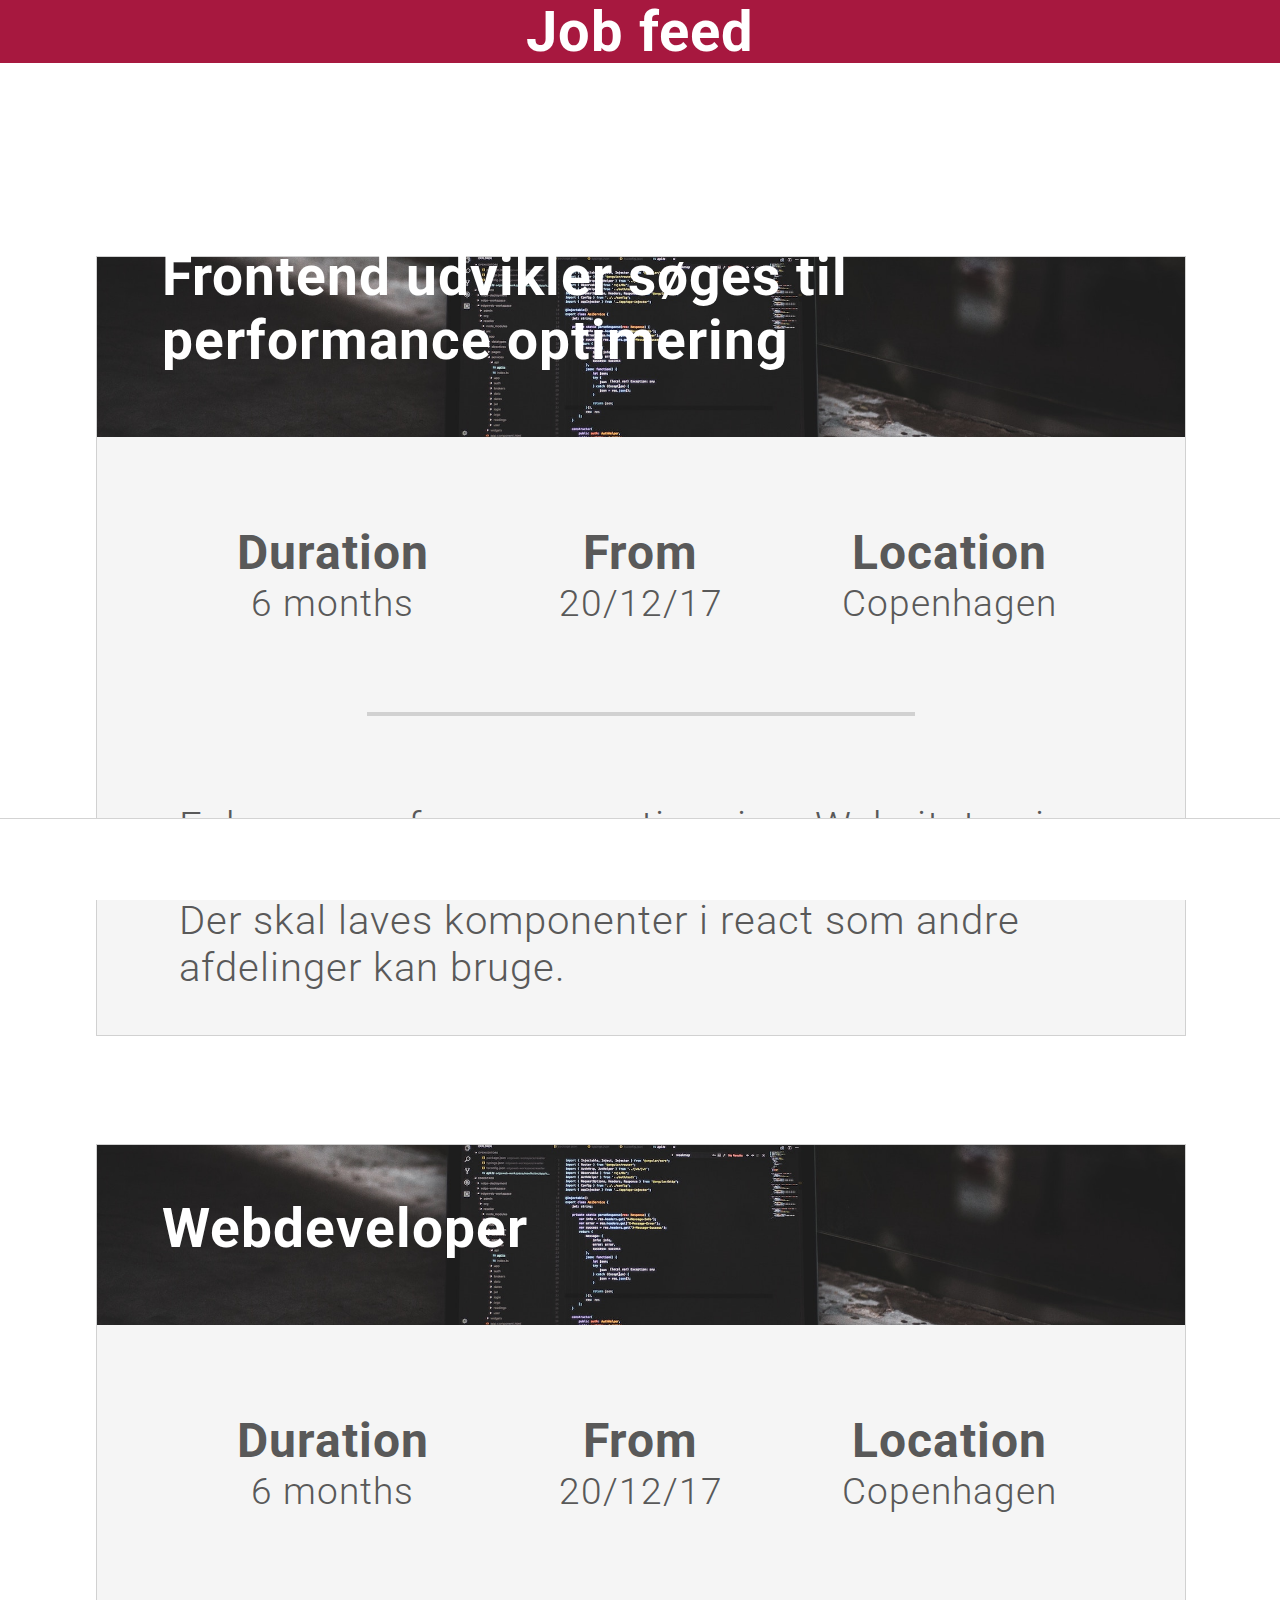
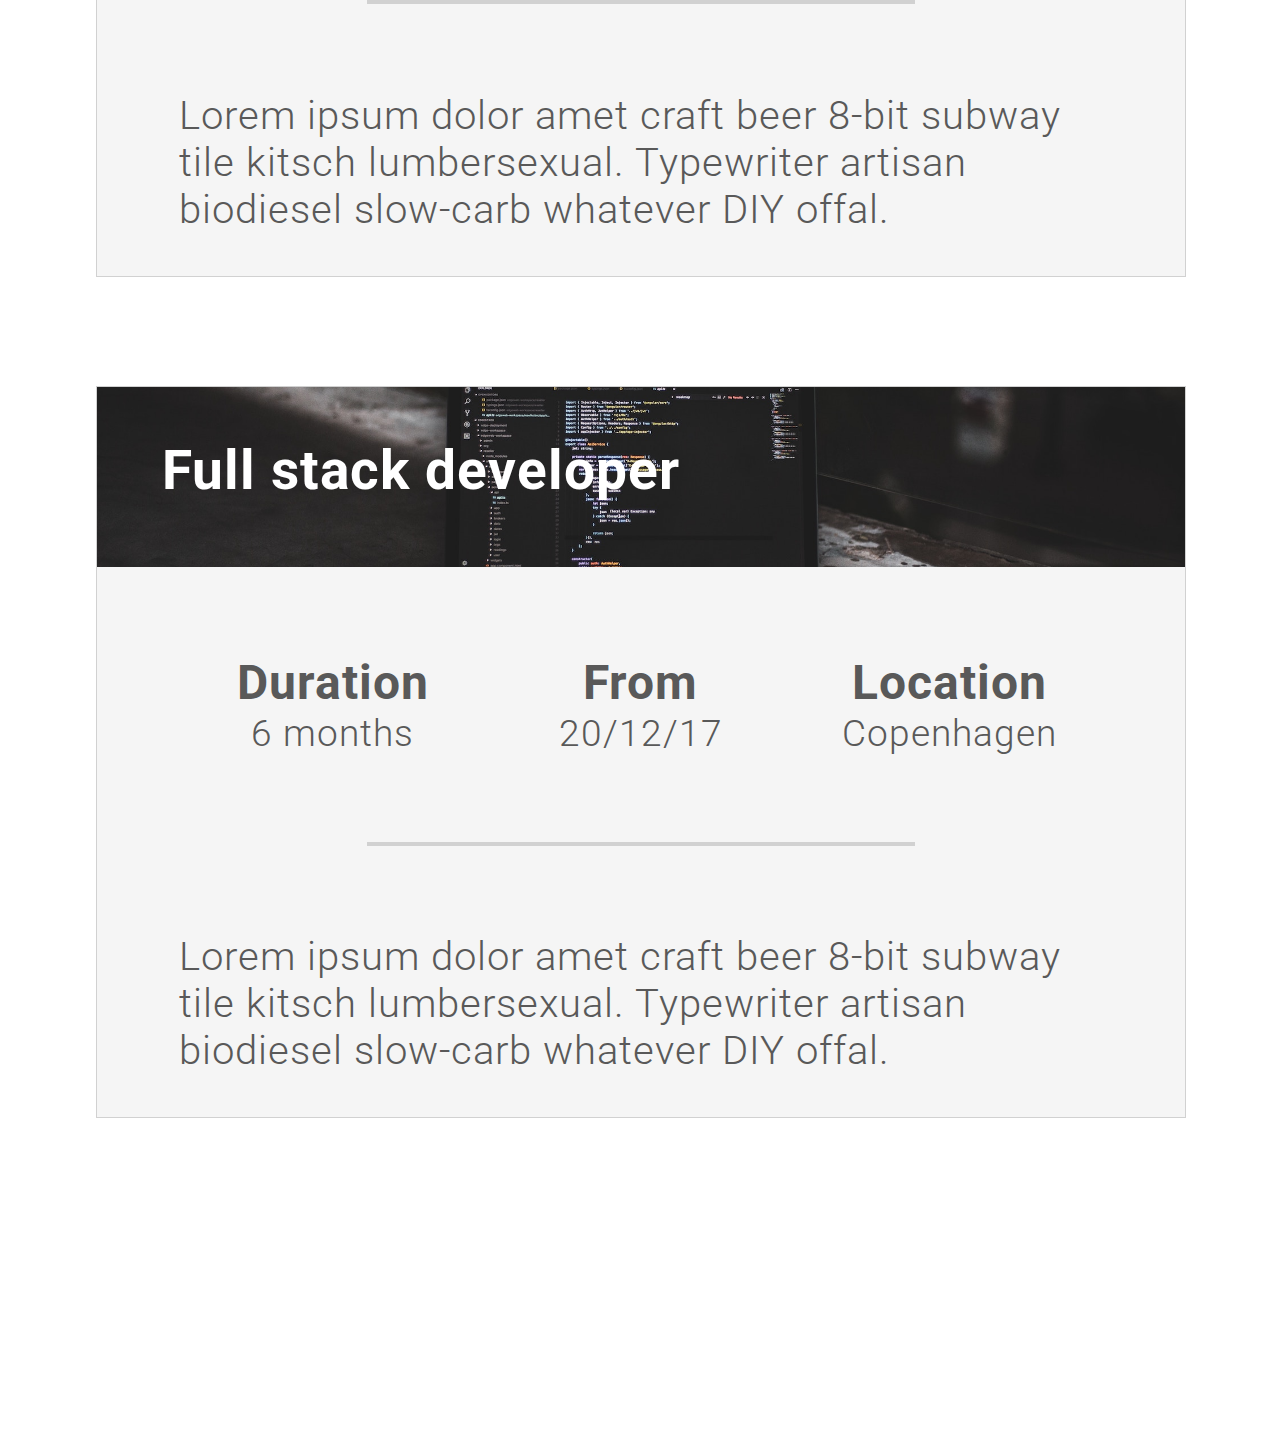
<file: index.html>
<!DOCTYPE html>
<html>
  <head>
    <meta charset="utf-8">
    <script src="https://cdn.linearicons.com/free/1.0.0/svgembedder.min.js"></script>
    <link rel="stylesheet" href="https://cdn.linearicons.com/free/1.0.0/icon-font.min.css">
    <link href="https://fonts.googleapis.com/css?family=Roboto:300,400,400i,500,700" rel="stylesheet">
    <link rel="stylesheet" href="style/main.css">
    <title>Epico IOS</title>
  </head>
  <body>
    <div class="topBar">
      <div class="topBarWrapper">
        <span class="lnr lnr-funnel topicon"></span>
        <h1>Job feed</h1>
        <span class="lnr lnr-magnifier topicon"></span>
      </div>
    </div>
    <div class="jobs">
      <a href="job.html"><div class="job">
        <div class="jobTop">
          <h2>Frontend udvikler søges til performance optimering</h2>
        </div>
        <div class="jobWrapper">
          <div class="jobThree">
            <h2>Duration</h2>
            <h3>6 months</h3>
          </div>
          <div class="jobThree">
            <h2>From</h2>
            <h3>20/12/17</h3>
          </div>
          <div class="jobThree">
            <h2>Location</h2>
            <h3>Copenhagen</h3>
          </div>
        </div>
        <hr />
        <div class="jobDesc">
          <p>
            Fokus er performance optimering. Websitet er i dag lavet i Angular. Sitet skal laves om til react. Der skal laves komponenter i react som andre afdelinger kan bruge.
          </p>
        </div>
      </div></a>
      <div class="job">
        <div class="jobTop">
          <h2>Webdeveloper</h2>
        </div>
        <div class="jobWrapper">
          <div class="jobThree">
            <h2>Duration</h2>
            <h3>6 months</h3>
          </div>
          <div class="jobThree">
            <h2>From</h2>
            <h3>20/12/17</h3>
          </div>
          <div class="jobThree">
            <h2>Location</h2>
            <h3>Copenhagen</h3>
          </div>
        </div>
        <hr />
        <div class="jobDesc">
          <p>
            Lorem ipsum dolor amet craft beer 8-bit subway tile kitsch lumbersexual. Typewriter artisan biodiesel slow-carb whatever DIY offal.
          </p>
        </div>
      </div>
      <div class="job">
        <div class="jobTop">
          <h2>Full stack developer</h2>
        </div>
        <div class="jobWrapper">
          <div class="jobThree">
            <h2>Duration</h2>
            <h3>6 months</h3>
          </div>
          <div class="jobThree">
            <h2>From</h2>
            <h3>20/12/17</h3>
          </div>
          <div class="jobThree">
            <h2>Location</h2>
            <h3>Copenhagen</h3>
          </div>
        </div>
        <hr />
        <div class="jobDesc">
          <p>
            Lorem ipsum dolor amet craft beer 8-bit subway tile kitsch lumbersexual. Typewriter artisan biodiesel slow-carb whatever DIY offal.
          </p>
        </div>
      </div>
    </div>
    <nav class="IOSnav">
      <div class="navWrapper">
        <a href="index.html"><span class="lnr lnr-home activeNav"></span></a>
        <a href="message.html"><span class="lnr lnr-bubble"></span></a>
        <a href="notifications.html"><span class="lnr lnr-alarm"></span></a>
        <a href="profile.html"><span class="lnr lnr-user"></span></a>
        <a href="menu.html"><span class="lnr lnr-menu"></span></a>
      </div>
    </nav>
  </body>
</html>
</file>
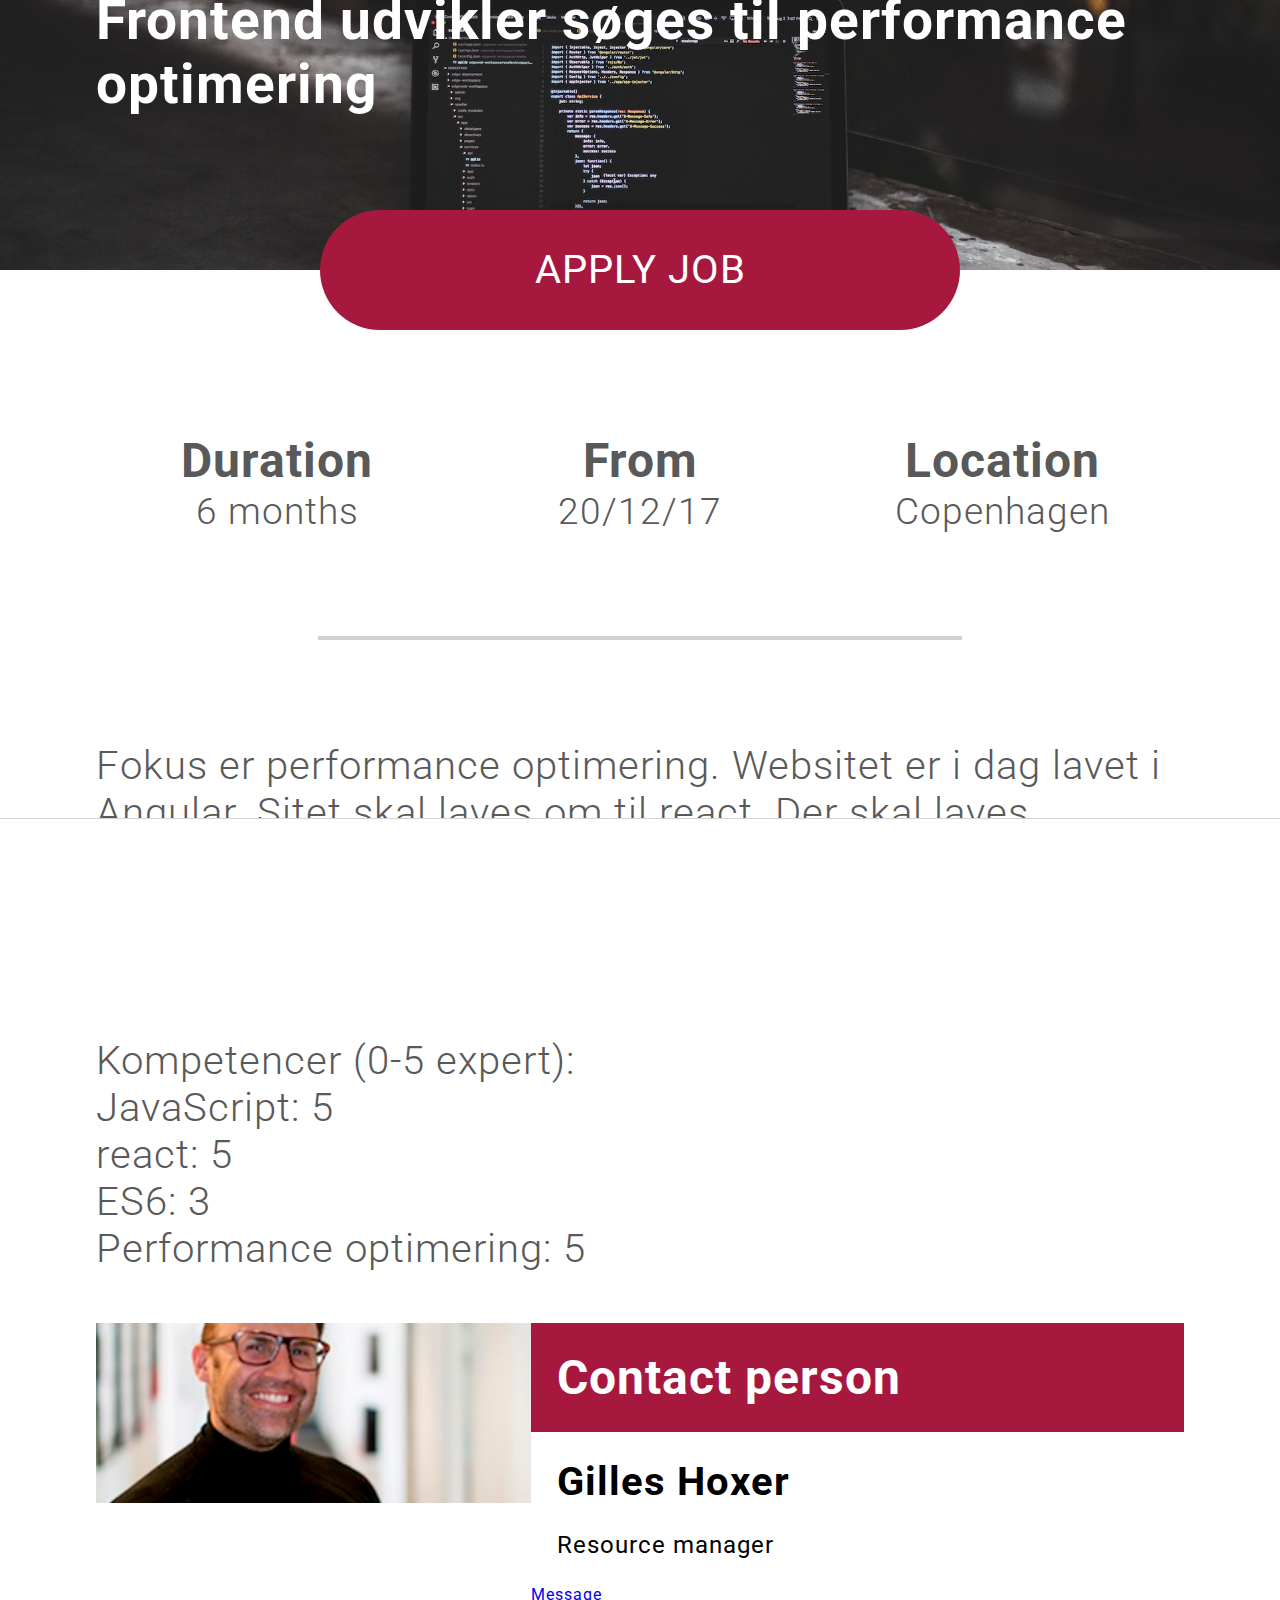
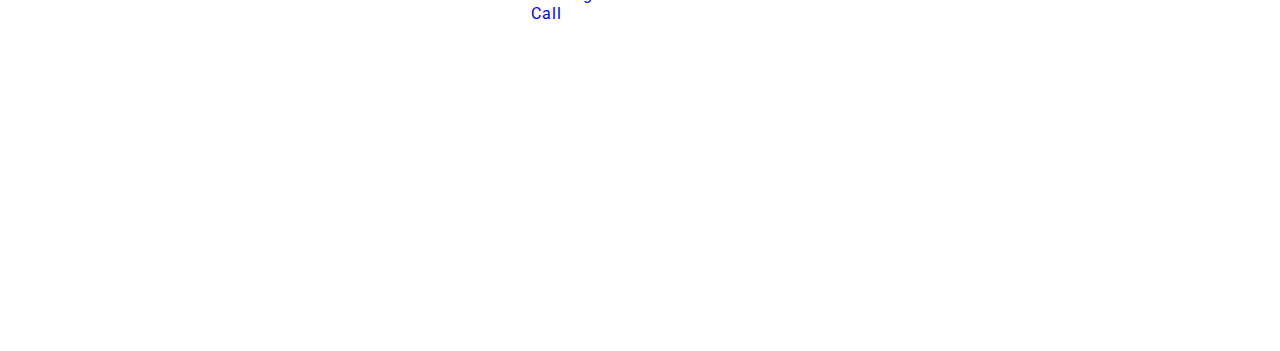
<file: job.html>
<!DOCTYPE html>
<html>
  <head>
    <meta charset="utf-8">
    <script src="https://cdn.linearicons.com/free/1.0.0/svgembedder.min.js"></script>
    <link rel="stylesheet" href="https://cdn.linearicons.com/free/1.0.0/icon-font.min.css">
    <link href="https://fonts.googleapis.com/css?family=Roboto:300,400,400i,500,700" rel="stylesheet">
    <link rel="stylesheet" href="style/main.css">
    <title>Epico IOS</title>
  </head>
  <body>
    <div class="topBar TopTransparent">
      <div class="topBarWrapper">
        <a href="index.html"><span class="lnr lnr-chevron-left topicon"></span></a>
        <span class="lnr lnr-magnifier topicon"></span>
      </div>
    </div>
    <div class="jobImage">
      <h2 class="jobTitle">Frontend udvikler søges til performance optimering</h2>
    </div>
    <section id="content">
      <a href="#" class="CTA" id="jobCTA">APPLY JOB</a>

    <div class="jobWrapper">
      <div class="jobThree">
        <h2>Duration</h2>
        <h3>6 months</h3>
      </div>
      <div class="jobThree">
        <h2>From</h2>
        <h3>20/12/17</h3>
      </div>
      <div class="jobThree">
        <h2>Location</h2>
        <h3>Copenhagen</h3>
      </div>
    </div>
    <hr />
    <div class="jobDesc">
      <p>
        Fokus er performance optimering. Websitet er i dag lavet i Angular. Sitet skal laves om til react. Der skal laves komponenter i react som andre afdelinger kan bruge.
      </p>
    </div>
    <div class="jobDesc">
      <p>
        Kompetencer (0-5 expert):<br />
        JavaScript: 5<br />
        react: 5<br />
        ES6: 3<br />
        Performance optimering: 5
      </p>
    </div>

    </section>
    <!-- CONTACT PERSON-->
    <div class="contactPerson">
      <div class="contactLeft" id="contactLeft">

      </div>
      <div class="contactRight">
        <div class="contactTitle">
          <h2>Contact person</h2>
        </div>
        <div class="contactTop">
          <h3>Gilles Hoxer</h3>
          <p>Resource manager</p>
        </div>
        <a href="#"><span class="lnr lnr-bubble"></span> Message</a>
        <a href="#" id="call"><span class="lnr lnr-phone-handset"></span>Call</a>
      </div>
    </div>
    <!-- /CONTACT PERSON-->
    <nav class="IOSnav">
      <div class="navWrapper">
        <a href="index.html"><span class="lnr lnr-home"></span></a>
        <a href="message.html"><span class="lnr lnr-bubble"></span></a>
        <a href="notifications.html"><span class="lnr lnr-alarm"></span></a>
        <a href="profile.html"><span class="lnr lnr-user"></span></a>
        <a href="menu.html"><span class="lnr lnr-menu"></span></a>
      </div>
    </nav>
  </body>
</html>
</file>
<file: style/main.css>
.IOSnav {
  background: white;
  border-top: 1px solid lightgray;
  height: 9vh;
  width: 100%;
  position: fixed;
  bottom: 0;
  display: -webkit-box;
  display: -webkit-flex;
  display: -ms-flexbox;
  display: flex;
  -webkit-box-pack: center;
  -webkit-justify-content: center;
  -ms-flex-pack: center;
  justify-content: center;
  -webkit-box-align: center;
  -webkit-align-items: center;
  -ms-flex-align: center;
  align-items: center; }

.navWrapper {
  width: 85%;
  height: 100%;
  display: -webkit-box;
  display: -webkit-flex;
  display: -ms-flexbox;
  display: flex;
  -webkit-box-pack: justify;
  -webkit-justify-content: space-between;
  -ms-flex-pack: justify;
  justify-content: space-between;
  -webkit-box-align: center;
  -webkit-align-items: center;
  -ms-flex-align: center;
  align-items: center; }

.lnr {
  width: 100px;
  max-height: 100px;
  color: #595959;
  display: -webkit-box;
  display: -webkit-flex;
  display: -ms-flexbox;
  display: flex;
  -webkit-box-align: end;
  -webkit-align-items: flex-end;
  -ms-flex-align: end;
  align-items: flex-end;
  font-size: 5em; }

.lnr-user {
  font-size: 4em; }

.activeNav {
  color: #a7183f; }

.topBar {
  width: 100%;
  height: 7vh;
  top: 0;
  position: fixed;
  display: -webkit-box;
  display: -webkit-flex;
  display: -ms-flexbox;
  display: flex;
  -webkit-box-pack: center;
  -webkit-justify-content: center;
  -ms-flex-pack: center;
  justify-content: center;
  background: #a7183f;
  z-index: 100; }

.topBar h1 {
  font-size: 3.5em;
  color: white; }

.topicon {
  color: white;
  font-size: 4em; }

.topBarWrapper {
  display: -webkit-box;
  display: -webkit-flex;
  display: -ms-flexbox;
  display: flex;
  width: 85%;
  height: 100%;
  -webkit-box-pack: justify;
  -webkit-justify-content: space-between;
  -ms-flex-pack: justify;
  justify-content: space-between;
  -webkit-box-align: center;
  -webkit-align-items: center;
  -ms-flex-align: center;
  align-items: center; }

/* TOP BAR */
.topBar h1 {
  font-size: 3.5em;
  color: white; }

.topicon {
  color: white;
  font-size: 4em; }

.TopTransparent {
  position: absolute;
  background: none; }

/* /TOP BAR */
.jobs {
  width: 85%;
  margin: 0 auto;
  margin-top: 20%; }

.job {
  width: 100%;
  margin-bottom: 10%;
  background: whitesmoke;
  border: 1px solid #D1D1D1; }

.jobTop {
  height: 20vh;
  width: 100%;
  display: -webkit-box;
  display: -webkit-flex;
  display: -ms-flexbox;
  display: flex;
  -webkit-box-align: end;
  -webkit-align-items: flex-end;
  -ms-flex-align: end;
  align-items: flex-end;
  padding: 6%;
  -webkit-box-sizing: border-box;
  box-sizing: border-box;
  font-size: 2.3em;
  font-weight: 300;
  color: white;
  background: #595959;
  background: url(img/web.jpg) 100% center;
  background-size: cover !important; }

.jobWrapper {
  display: -webkit-box;
  display: -webkit-flex;
  display: -ms-flexbox;
  display: flex;
  width: 80%;
  margin: 0 auto;
  -webkit-box-pack: center;
  -webkit-justify-content: center;
  -ms-flex-pack: center;
  justify-content: center;
  -webkit-box-align: center;
  -webkit-align-items: center;
  -ms-flex-align: center;
  align-items: center;
  padding: 8% 0 8% 0;
  position: relative; }

.jobThree {
  width: 33.33%;
  text-align: center;
  font-size: 2em;
  padding: 0;
  color: #595959; }
  .jobThree h2 {
    font-weight: bold; }

.jobDesc {
  padding: 6%;
  font-size: 2.5em;
  -webkit-box-sizing: border-box;
  box-sizing: border-box;
  color: #595959;
  font-weight: 300; }

hr {
  border: 2px solid #D1D1D1;
  width: 50%;
  margin: 0 auto; }

/* VARIABLES */
/* /VARIABLES */
/* HEADER */
.jobImage {
  height: 30vh;
  background: #595959;
  width: 100%;
  display: -webkit-box;
  display: -webkit-flex;
  display: -ms-flexbox;
  display: flex;
  -webkit-box-pack: center;
  -webkit-justify-content: center;
  -ms-flex-pack: center;
  justify-content: center;
  -webkit-box-align: end;
  -webkit-align-items: flex-end;
  -ms-flex-align: end;
  align-items: flex-end;
  padding-bottom: 12%;
  -webkit-box-sizing: border-box;
  box-sizing: border-box;
  font-size: 2.3em;
  color: white;
  background: url(img/web.jpg) 100% center;
  background-size: cover !important; }

.jobTitle {
  width: 85%; }

/* /HEADER */
/* CONTENT */
section#content {
  position: relative; }
  section#content .CTA {
    display: block;
    margin: 0 auto;
    width: 50%;
    height: 120px;
    line-height: 120px;
    margin-top: -60px;
    position: relative;
    text-align: center;
    background: #a7183f;
    color: white;
    font-size: 2.5em;
    border-radius: 150px; }

.jobWrapper {
  display: -webkit-box;
  display: -webkit-flex;
  display: -ms-flexbox;
  display: flex;
  width: 85%;
  margin: 0 auto;
  -webkit-box-pack: center;
  -webkit-justify-content: center;
  -ms-flex-pack: center;
  justify-content: center;
  -webkit-box-align: center;
  -webkit-align-items: center;
  -ms-flex-align: center;
  align-items: center;
  padding: 8% 0 8% 0;
  position: relative; }

.jobThree {
  width: 33.33%;
  text-align: center;
  font-size: 2em;
  padding: 0;
  color: #595959; }
  .jobThree h2 {
    font-weight: bold; }
  .jobThree h3 {
    font-weight: 300; }

.jobDesc {
  padding: 8% 0 4% 0;
  width: 85%;
  margin: 0 auto; }

/* /CONTENT */
/* CONTACT PERSON */
.contactPerson {
  width: 85%;
  height: 20vh;
  margin: 0 auto;
  margin-bottom: 35%; }
  .contactPerson .contactLeft {
    width: 40%;
    height: 20vh !important;
    background: url(img/gho.jpg) center no-repeat;
    background-size: cover;
    float: left; }
  .contactPerson .contactRight {
    width: 60%;
    height: 20vh;
    float: right; }
  .contactPerson .contactTitle {
    width: 100%;
    background: #a7183f;
    color: white;
    padding: 4%;
    font-size: 2em;
    -webkit-box-sizing: border-box;
    box-sizing: border-box; }
  .contactPerson h3 {
    padding: 4% 4% 0% 4%;
    font-size: 2.5em; }
  .contactPerson p {
    padding: 4%;
    font-size: 1.5em; }
  .contactPerson .contactCTA a {
    width: 50%;
    float: left;
    background: green;
    display: -webkit-box;
    display: -webkit-flex;
    display: -ms-flexbox;
    display: flex;
    -webkit-box-pack: center;
    -webkit-justify-content: center;
    -ms-flex-pack: center;
    justify-content: center;
    -webkit-box-align: center;
    -webkit-align-items: center;
    -ms-flex-align: center;
    align-items: center;
    font-size: 1.5em; }
  .contactPerson .contactCTA .lnr {
    font-size: 3em; }
  .contactPerson .contactCTA #call {
    float: right; }

/* /CONTACT PERSON */
.profilePicture {
  width: 100%;
  height: 50vh;
  display: block;
  top: 0;
  background: url(img/oxholm.jpg) 100% center;
  background-size: cover !important; }

.content {
  width: 85%;
  margin: 0 auto; }

.profileContent {
  padding-top: 5%;
  width: 85%;
  margin: 0 auto;
  color: #595959; }

.pName {
  text-align: center;
  font-size: 4.5em; }

.pTitle {
  text-align: center;
  font-size: 2.5em;
  padding: 2.5% 0% 10% 0%;
  font-weight: 300; }

.pHeader {
  font-size: 2.5em;
  padding-bottom: 5%;
  font-weight: bold; }

.pParagraph {
  line-height: 1.5;
  padding-bottom: 5%;
  font-weight: 300; }

* {
  padding: 0;
  margin: 0;
  font-family: 'Roboto', sans-serif;
  letter-spacing: 1px; }

body {
  min-height: 100vh;
  margin-bottom: 25%; }

a {
  text-decoration: none; }

a:hover {
  cursor: pointer !important; }
</file>
